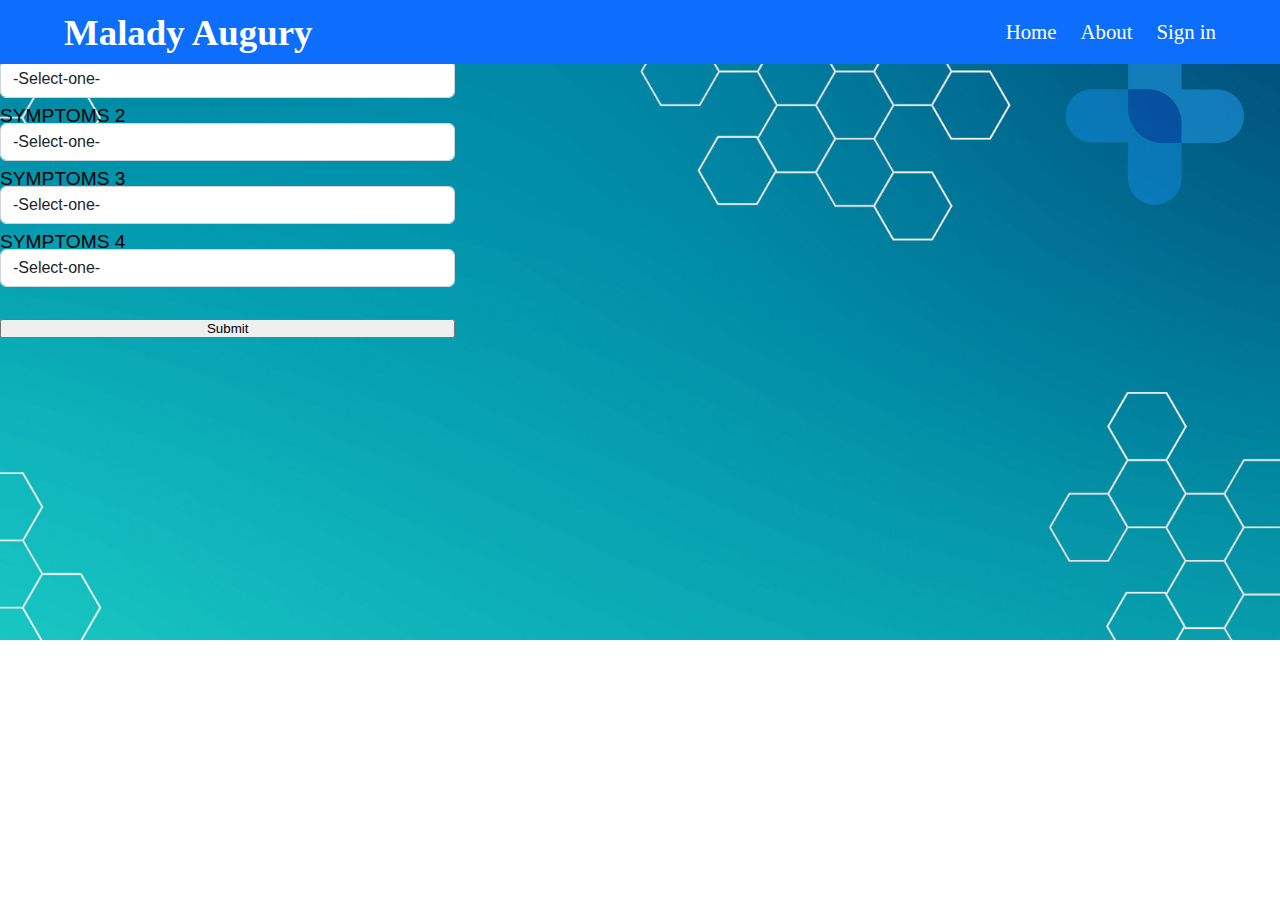
<file: index.html>
<!DOCTYPE html>
<html lang="en">
<head>
    <meta charset="UTF-8">
    <meta http-equiv="X-UA-Compatible" content="IE=edge">
    <meta name="viewport" content="width=device-width, initial-scale=1.0">
    <link rel="stylesheet" href="/CSS/style.css">
    <link href="https://cdn.jsdelivr.net/npm/bootstrap@5.2.0/dist/css/bootstrap.min.css" rel="stylesheet"
    integrity="sha384-gH2yIJqKdNHPEq0n4Mqa/HGKIhSkIHeL5AyhkYV8i59U5AR6csBvApHHNl/vI1Bx" crossorigin="anonymous">
    <title>Malady Augury</title>
</head>
<body>
    <nav class="navbar">
        <div class="navbar-container container">
            <input type="checkbox" name="" id="">
            <div class="hamburger-lines">
                <span class="line line1"></span>
                <span class="line line2"></span>
                <span class="line line3"></span>
            </div>
            <ul class="menu-items">
                <li><a href="./index.html">Home</a></li>
                <li><a href="./about.html">About</a></li>
                <li><a href="./login.html">Sign in</a></li>
            </ul>
            <h1 class="logo">Malady Augury</h1>
        </div>
    </nav>
    <div class="vh-100 d-flex justify-content-center align-items-center ">
        <div class="col-md-5 p-5 shadow-sm border rounded-5 border-primary bg-white">
            <h2 class="text-center mb-4 text-primary">ENTER YOUR SYMPTOMES</h2>
                 <form action="#">
                  <div class=sym-1>
                          <label for="lang">SYMPTOMS 1</label><br>
                           <select name="languages" id="lang" class="form-control border border-primary" >
                            
                             <option value="Select">-Select-one-</option> 
                             <option value="10">Itching</option>
                             <option value="11">Skin Rash</option>
                             <option value="12">Nodal Skin Eruptions </option>
                             <option value="13">Continuous Sneezing</option>
                             <option value="14">Shivering</option>
                             <option value="15">Chills</option>
                             <option value="16">Joint Pain</option>
                             <option value="17">Stomach Pain</option>
                             <option value="18">Acidity</option>
                             <option value="19">Ulcer On Tongue</option>
                             <option value="20">Muscle Wasting</option>
                             <option value="21">Vomiting</option>
                             <option value="22">Burning Micturition</option>
                             <option value="23">Spotting Urination</option>
                             <option value="24">Fatigue</option>
                             <option value="25">Weight Gain</option>
                             <option value="26">Anxiety</option>
                             <option value="27">Cold Hands And Feets</option>
                             <option value="28">Mood Swings</option>
                             <option value="29">Weight loss</option>
                             <option value="30">Reslessness</option>
                             <option value="31">Lethargy</option>
                             <option value="32">Patches In Throat</option>
                             <option value="33">Irregular Sugare Level</option>
                             <option value="34">Cough</option>
                             <option value="35">High fever</option>
                             <option value="36">Sunken Eyes</option>
                             <option value="37">Breathlessness</option>
                             <option value="38">Sweating</option>
                             <option value="39">Dehydration</option>
                             <option value="40">Indigestion</option>
                             <option value="41">Headache</option>
                             <option value="42">yellowish Skin</option>
                             <option value="43">Dark Urine</option>
                             <option value="44">Nausea</option>
                             <option value="45">Loss Of Appetite</option>
                             <option value="46">Pain Behind The Eyes</option>
                             <option value="47">Back Pain</option>
                             <option value="48">Constipation</option>
                             <option value="49">Abdominal Pain</option>
                             <option value="50">Diarrhoea</option>
                             <option value="51">Mild Fever</option>
                             <option value="52">Yellow Urine</option>
                             <option value="53">Yellowing Of Eyes</option>
                             <option value="54">Acute Liver Failure</option>
                             <option value="55">Fluid Overload</option>
                             <option value="56">Swelling Of Stomach</option>
                             <option value="57">Swelled Lymph</option>
                             <option value="58">Malaise</option>
                             <option value="59">Blurred And Distored Vision</option>
                             <option value="60">phlegn</option>
                             <option value="61">Throat Irritation</option>
                             <option value="62">Redness of Eyes</option>
                             <option value="63">Sinus Pressure</option>
                             <option value="64">Runny_Nose</option>
                             <option value="65">Congestion</option>
                             <option value="66">Chest Pain</option>
                             <option value="67">Weakness in limbs</option>
                             <option value="68">Fast Heart Rate</option>
                             <option value="69">Pain During Bowel Movements</option>
                             <option value="70">Pain In Anal Region</option>
                             <option value="71">Bloody Stool</option>
                             <option value="72">Irritation In Anus</option>
                             <option value="73">Neck Pain</option>
                             <option value="74">Dizziness</option>
                              <option value="75">Cramps</option>
                              <option value="76">Bruising</option>
                              <option value="77">Obesity</option>
                              <option value ="78">Swollen Legs</option>
                              <option value="79">Swallow Blood Vessels</option>
                              <option value="80">Puffy Face And Eyes</option>
                              <option value="81">Enlarged Thyroid</option>
                              <option value="82">Brittle Nails</option>
                              <option value="83">Swallow Extremeties</option>
                              <option value="84">Excessive Hunger</option>
                              <option value="85">Extra Marital Contacts </option>
                              <option value="86">Drying Tingling Lips</option>
<option value="87">Slurred Speech</option>
<option value="88">Knee Pain</option>
<option value="89">Hip Joint Pain</option>
<option value="90">Muscle Weakness</option>
<option value="91">Stiff Neck</option>
<option value="92">Swelling Joints</option>
<option value="93">Movement Stiffness</option>
<option value="94">Spinning Movements</option>
<option value="95">Loss Of Balance</option>
<option value="96">Unsteadiness</option>
<option value="97">Weakness Of One Body Side</option>
<option value="98">Loss Of Smell</option>
<option value="99">Bladder Discomfort</option>
<option value="100">Foul Smell Of Urine</option>
<option value="101">Continuous Feel Of Urine</option>
<option value="102">Passage Of Gases</option>
<option value="103">Internal Itching</option>
<option value="104">Toxic Look (Typhos)</option>
<option value="105">Depression</option>
<option value="106">Irritability</option>
<option value="107">Muscle Pain</option>
<option value="108">Altered Sensorium</option>
<option value="109">Red Spots Over Body</option>
<option value="110">Belly Pain</option>
<option value="111">Abnormal Menstruation</option>
<option value="112">Dischromic Patches</option>
<option value="113">Watering From Eyes</option>
<option value="114">Increased Appetite</option>
<option value="115">Polyuria</option>
<option value="116">Family History</option>
<option value="117">Mucoid Sputum</option>
<option value="118">Rusty Sputum</option>
<option value="119">Lack Of Concentration</option>
<option value="120">Visual Disturbances</option>
<option value="121">Receiving Blood Transfusion</option>
<option value="122">Receiving Unsterile Injections</option>
<option value="123">Coma</option>
<option value="124">Stomach Bleeding</option>
<option value="125">Distention Of Abdomen</option>
<option value="126">History Of Alcohol Consumption</option>
<option value="127">Fluid Overload</option>
<option value="128">Blood In Sputum</option>
<option value="129">Prominent Veins On Calf</option>
<option value="130">Palpitations</option>
<option value="131">Painful Walking</option>
<option value="132">Pus Filled Pimples</option>
<option value="133">Blackheads</option>
<option value="134">Scurring</option>
<option value="135">Skin Peeling</option>
<option value="136">Silver Like Dusting</option>
<option value="137">Small Dents In Nails</option>
<option value="138">Inflammatory Nails</option>
<option value="139">Blister</option>
<option value="140">Red Sore Around Nose</option>
<option value="141">Yellow Crust Ooze</option>

  </select><br>
  </div>
  <div class=sym-1>
    <label for="lang">SYMPTOMS 2</label><br>
     <select name="languages" id="lang" class="form-control border border-primary" ">
       <option value="Select">-Select-one-</option> 
       <option value="10">Itching</option>
       <option value="11">Skin Rash</option>
       <option value="12">Nodal Skin Eruptions </option>
       <option value="13">Continuous Sneezing</option>
       <option value="14">Shivering</option>
       <option value="15">Chills</option>
       <option value="16">Joint Pain</option>
       <option value="17">Stomach Pain</option>
       <option value="18">Acidity</option>
       <option value="19">Ulcer On Tongue</option>
       <option value="20">Muscle Wasting</option>
       <option value="21">Vomiting</option>
       <option value="22">Burning Micturition</option>
       <option value="23">Spotting Urination</option>
       <option value="24">Fatigue</option>
       <option value="25">Weight Gain</option>
       <option value="26">Anxiety</option>
       <option value="27">Cold Hands And Feets</option>
       <option value="28">Mood Swings</option>
       <option value="29">Weight loss</option>
       <option value="30">Reslessness</option>
       <option value="31">Lethargy</option>
       <option value="32">Patches In Throat</option>
       <option value="33">Irregular Sugare Level</option>
       <option value="34">Cough</option>
       <option value="35">High fever</option>
       <option value="36">Sunken Eyes</option>
       <option value="37">Breathlessness</option>
       <option value="38">Sweating</option>
       <option value="39">Dehydration</option>
       <option value="40">Indigestion</option>
       <option value="41">Headache</option>
       <option value="42">yellowish Skin</option>
       <option value="43">Dark Urine</option>
       <option value="44">Nausea</option>
       <option value="45">Loss Of Appetite</option>
       <option value="46">Pain Behind The Eyes</option>
       <option value="47">Back Pain</option>
       <option value="48">Constipation</option>
       <option value="49">Abdominal Pain</option>
       <option value="50">Diarrhoea</option>
       <option value="51">Mild Fever</option>
       <option value="52">Yellow Urine</option>
       <option value="53">Yellowing Of Eyes</option>
       <option value="54">Acute Liver Failure</option>
       <option value="55">Fluid Overload</option>
       <option value="56">Swelling Of Stomach</option>
       <option value="57">Swelled Lymph</option>
       <option value="58">Malaise</option>
       <option value="59">Blurred And Distored Vision</option>
       <option value="60">phlegn</option>
       <option value="61">Throat Irritation</option>
       <option value="62">Redness of Eyes</option>
       <option value="63">Sinus Pressure</option>
       <option value="64">Runny_Nose</option>
       <option value="65">Congestion</option>
       <option value="66">Chest Pain</option>
       <option value="67">Weakness in limbs</option>
       <option value="68">Fast Heart Rate</option>
       <option value="69">Pain During Bowel Movements</option>
       <option value="70">Pain In Anal Region</option>
       <option value="71">Bloody Stool</option>
       <option value="72">Irritation In Anus</option>
       <option value="73">Neck Pain</option>
       <option value="74">Dizziness</option>
        <option value="75">Cramps</option>
        <option value="76">Bruising</option>
        <option value="77">Obesity</option>
        <option value ="78">Swollen Legs</option>
        <option value="79">Swallow Blood Vessels</option>
        <option value="80">Puffy Face And Eyes</option>
        <option value="81">Enlarged Thyroid</option>
        <option value="82">Brittle Nails</option>
        <option value="83">Swallow Extremeties</option>
        <option value="84">Excessive Hunger</option>
        <option value="85">Extra Marital Contacts </option>
        <option value="86">Drying Tingling Lips</option>
<option value="87">Slurred Speech</option>
<option value="88">Knee Pain</option>
<option value="89">Hip Joint Pain</option>
<option value="90">Muscle Weakness</option>
<option value="91">Stiff Neck</option>
<option value="92">Swelling Joints</option>
<option value="93">Movement Stiffness</option>
<option value="94">Spinning Movements</option>
<option value="95">Loss Of Balance</option>
<option value="96">Unsteadiness</option>
<option value="97">Weakness Of One Body Side</option>
<option value="98">Loss Of Smell</option>
<option value="99">Bladder Discomfort</option>
<option value="100">Foul Smell Of Urine</option>
<option value="101">Continuous Feel Of Urine</option>
<option value="102">Passage Of Gases</option>
<option value="103">Internal Itching</option>
<option value="104">Toxic Look (Typhos)</option>
<option value="105">Depression</option>
<option value="106">Irritability</option>
<option value="107">Muscle Pain</option>
<option value="108">Altered Sensorium</option>
<option value="109">Red Spots Over Body</option>
<option value="110">Belly Pain</option>
<option value="111">Abnormal Menstruation</option>
<option value="112">Dischromic Patches</option>
<option value="113">Watering From Eyes</option>
<option value="114">Increased Appetite</option>
<option value="115">Polyuria</option>
<option value="116">Family History</option>
<option value="117">Mucoid Sputum</option>
<option value="118">Rusty Sputum</option>
<option value="119">Lack Of Concentration</option>
<option value="120">Visual Disturbances</option>
<option value="121">Receiving Blood Transfusion</option>
<option value="122">Receiving Unsterile Injections</option>
<option value="123">Coma</option>
<option value="124">Stomach Bleeding</option>
<option value="125">Distention Of Abdomen</option>
<option value="126">History Of Alcohol Consumption</option>
<option value="127">Fluid Overload</option>
<option value="128">Blood In Sputum</option>
<option value="129">Prominent Veins On Calf</option>
<option value="130">Palpitations</option>
<option value="131">Painful Walking</option>
<option value="132">Pus Filled Pimples</option>
<option value="133">Blackheads</option>
<option value="134">Scurring</option>
<option value="135">Skin Peeling</option>
<option value="136">Silver Like Dusting</option>
<option value="137">Small Dents In Nails</option>
<option value="138">Inflammatory Nails</option>
<option value="139">Blister</option>
<option value="140">Red Sore Around Nose</option>
<option value="141">Yellow Crust Ooze</option>
</select><br>
</div>
<div class=sym-1>
    <label for="lang">SYMPTOMS 3</label><br>
     <select name="languages" id="lang" class="form-control border border-primary" ">
       <option value="Select">-Select-one-</option> 
       <option value="10">Itching</option>
       <option value="11">Skin Rash</option>
       <option value="12">Nodal Skin Eruptions </option>
       <option value="13">Continuous Sneezing</option>
       <option value="14">Shivering</option>
       <option value="15">Chills</option>
       <option value="16">Joint Pain</option>
       <option value="17">Stomach Pain</option>
       <option value="18">Acidity</option>
       <option value="19">Ulcer On Tongue</option>
       <option value="20">Muscle Wasting</option>
       <option value="21">Vomiting</option>
       <option value="22">Burning Micturition</option>
       <option value="23">Spotting Urination</option>
       <option value="24">Fatigue</option>
       <option value="25">Weight Gain</option>
       <option value="26">Anxiety</option>
       <option value="27">Cold Hands And Feets</option>
       <option value="28">Mood Swings</option>
       <option value="29">Weight loss</option>
       <option value="30">Reslessness</option>
       <option value="31">Lethargy</option>
       <option value="32">Patches In Throat</option>
       <option value="33">Irregular Sugare Level</option>
       <option value="34">Cough</option>
       <option value="35">High fever</option>
       <option value="36">Sunken Eyes</option>
       <option value="37">Breathlessness</option>
       <option value="38">Sweating</option>
       <option value="39">Dehydration</option>
       <option value="40">Indigestion</option>
       <option value="41">Headache</option>
       <option value="42">yellowish Skin</option>
       <option value="43">Dark Urine</option>
       <option value="44">Nausea</option>
       <option value="45">Loss Of Appetite</option>
       <option value="46">Pain Behind The Eyes</option>
       <option value="47">Back Pain</option>
       <option value="48">Constipation</option>
       <option value="49">Abdominal Pain</option>
       <option value="50">Diarrhoea</option>
       <option value="51">Mild Fever</option>
       <option value="52">Yellow Urine</option>
       <option value="53">Yellowing Of Eyes</option>
       <option value="54">Acute Liver Failure</option>
       <option value="55">Fluid Overload</option>
       <option value="56">Swelling Of Stomach</option>
       <option value="57">Swelled Lymph</option>
       <option value="58">Malaise</option>
       <option value="59">Blurred And Distored Vision</option>
       <option value="60">phlegn</option>
       <option value="61">Throat Irritation</option>
       <option value="62">Redness of Eyes</option>
       <option value="63">Sinus Pressure</option>
       <option value="64">Runny_Nose</option>
       <option value="65">Congestion</option>
       <option value="66">Chest Pain</option>
       <option value="67">Weakness in limbs</option>
       <option value="68">Fast Heart Rate</option>
       <option value="69">Pain During Bowel Movements</option>
       <option value="70">Pain In Anal Region</option>
       <option value="71">Bloody Stool</option>
       <option value="72">Irritation In Anus</option>
       <option value="73">Neck Pain</option>
       <option value="74">Dizziness</option>
        <option value="75">Cramps</option>
        <option value="76">Bruising</option>
        <option value="77">Obesity</option>
        <option value ="78">Swollen Legs</option>
        <option value="79">Swallow Blood Vessels</option>
        <option value="80">Puffy Face And Eyes</option>
        <option value="81">Enlarged Thyroid</option>
        <option value="82">Brittle Nails</option>
        <option value="83">Swallow Extremeties</option>
        <option value="84">Excessive Hunger</option>
        <option value="85">Extra Marital Contacts </option>
        <option value="86">Drying Tingling Lips</option>
<option value="87">Slurred Speech</option>
<option value="88">Knee Pain</option>
<option value="89">Hip Joint Pain</option>
<option value="90">Muscle Weakness</option>
<option value="91">Stiff Neck</option>
<option value="92">Swelling Joints</option>
<option value="93">Movement Stiffness</option>
<option value="94">Spinning Movements</option>
<option value="95">Loss Of Balance</option>
<option value="96">Unsteadiness</option>
<option value="97">Weakness Of One Body Side</option>
<option value="98">Loss Of Smell</option>
<option value="99">Bladder Discomfort</option>
<option value="100">Foul Smell Of Urine</option>
<option value="101">Continuous Feel Of Urine</option>
<option value="102">Passage Of Gases</option>
<option value="103">Internal Itching</option>
<option value="104">Toxic Look (Typhos)</option>
<option value="105">Depression</option>
<option value="106">Irritability</option>
<option value="107">Muscle Pain</option>
<option value="108">Altered Sensorium</option>
<option value="109">Red Spots Over Body</option>
<option value="110">Belly Pain</option>
<option value="111">Abnormal Menstruation</option>
<option value="112">Dischromic Patches</option>
<option value="113">Watering From Eyes</option>
<option value="114">Increased Appetite</option>
<option value="115">Polyuria</option>
<option value="116">Family History</option>
<option value="117">Mucoid Sputum</option>
<option value="118">Rusty Sputum</option>
<option value="119">Lack Of Concentration</option>
<option value="120">Visual Disturbances</option>
<option value="121">Receiving Blood Transfusion</option>
<option value="122">Receiving Unsterile Injections</option>
<option value="123">Coma</option>
<option value="124">Stomach Bleeding</option>
<option value="125">Distention Of Abdomen</option>
<option value="126">History Of Alcohol Consumption</option>
<option value="127">Fluid Overload</option>
<option value="128">Blood In Sputum</option>
<option value="129">Prominent Veins On Calf</option>
<option value="130">Palpitations</option>
<option value="131">Painful Walking</option>
<option value="132">Pus Filled Pimples</option>
<option value="133">Blackheads</option>
<option value="134">Scurring</option>
<option value="135">Skin Peeling</option>
<option value="136">Silver Like Dusting</option>
<option value="137">Small Dents In Nails</option>
<option value="138">Inflammatory Nails</option>
<option value="139">Blister</option>
<option value="140">Red Sore Around Nose</option>
<option value="141">Yellow Crust Ooze</option>
</select><br>
</div>
<div class=sym-1>
    <label for="lang">SYMPTOMS 4</label><br>
     <select name="languages" id="lang" class="form-control border border-primary" ">
       <option value="Select">-Select-one-</option> 
       <option value="10">Itching</option>
       <option value="11">Skin Rash</option>
       <option value="12">Nodal Skin Eruptions </option>
       <option value="13">Continuous Sneezing</option>
       <option value="14">Shivering</option>
       <option value="15">Chills</option>
       <option value="16">Joint Pain</option>
       <option value="17">Stomach Pain</option>
       <option value="18">Acidity</option>
       <option value="19">Ulcer On Tongue</option>
       <option value="20">Muscle Wasting</option>
       <option value="21">Vomiting</option>
       <option value="22">Burning Micturition</option>
       <option value="23">Spotting Urination</option>
       <option value="24">Fatigue</option>
       <option value="25">Weight Gain</option>
       <option value="26">Anxiety</option>
       <option value="27">Cold Hands And Feets</option>
       <option value="28">Mood Swings</option>
       <option value="29">Weight loss</option>
       <option value="30">Reslessness</option>
       <option value="31">Lethargy</option>
       <option value="32">Patches In Throat</option>
       <option value="33">Irregular Sugare Level</option>
       <option value="34">Cough</option>
       <option value="35">High fever</option>
       <option value="36">Sunken Eyes</option>
       <option value="37">Breathlessness</option>
       <option value="38">Sweating</option>
       <option value="39">Dehydration</option>
       <option value="40">Indigestion</option>
       <option value="41">Headache</option>
       <option value="42">yellowish Skin</option>
       <option value="43">Dark Urine</option>
       <option value="44">Nausea</option>
       <option value="45">Loss Of Appetite</option>
       <option value="46">Pain Behind The Eyes</option>
       <option value="47">Back Pain</option>
       <option value="48">Constipation</option>
       <option value="49">Abdominal Pain</option>
       <option value="50">Diarrhoea</option>
       <option value="51">Mild Fever</option>
       <option value="52">Yellow Urine</option>
       <option value="53">Yellowing Of Eyes</option>
       <option value="54">Acute Liver Failure</option>
       <option value="55">Fluid Overload</option>
       <option value="56">Swelling Of Stomach</option>
       <option value="57">Swelled Lymph</option>
       <option value="58">Malaise</option>
       <option value="59">Blurred And Distored Vision</option>
       <option value="60">phlegn</option>
       <option value="61">Throat Irritation</option>
       <option value="62">Redness of Eyes</option>
       <option value="63">Sinus Pressure</option>
       <option value="64">Runny_Nose</option>
       <option value="65">Congestion</option>
       <option value="66">Chest Pain</option>
       <option value="67">Weakness in limbs</option>
       <option value="68">Fast Heart Rate</option>
       <option value="69">Pain During Bowel Movements</option>
       <option value="70">Pain In Anal Region</option>
       <option value="71">Bloody Stool</option>
       <option value="72">Irritation In Anus</option>
       <option value="73">Neck Pain</option>
       <option value="74">Dizziness</option>
        <option value="75">Cramps</option>
        <option value="76">Bruising</option>
        <option value="77">Obesity</option>
        <option value ="78">Swollen Legs</option>
        <option value="79">Swallow Blood Vessels</option>
        <option value="80">Puffy Face And Eyes</option>
        <option value="81">Enlarged Thyroid</option>
        <option value="82">Brittle Nails</option>
        <option value="83">Swallow Extremeties</option>
        <option value="84">Excessive Hunger</option>
        <option value="85">Extra Marital Contacts </option>
        <option value="86">Drying Tingling Lips</option>
<option value="87">Slurred Speech</option>
<option value="88">Knee Pain</option>
<option value="89">Hip Joint Pain</option>
<option value="90">Muscle Weakness</option>
<option value="91">Stiff Neck</option>
<option value="92">Swelling Joints</option>
<option value="93">Movement Stiffness</option>
<option value="94">Spinning Movements</option>
<option value="95">Loss Of Balance</option>
<option value="96">Unsteadiness</option>
<option value="97">Weakness Of One Body Side</option>
<option value="98">Loss Of Smell</option>
<option value="99">Bladder Discomfort</option>
<option value="100">Foul Smell Of Urine</option>
<option value="101">Continuous Feel Of Urine</option>
<option value="102">Passage Of Gases</option>
<option value="103">Internal Itching</option>
<option value="104">Toxic Look (Typhos)</option>
<option value="105">Depression</option>
<option value="106">Irritability</option>
<option value="107">Muscle Pain</option>
<option value="108">Altered Sensorium</option>
<option value="109">Red Spots Over Body</option>
<option value="110">Belly Pain</option>
<option value="111">Abnormal Menstruation</option>
<option value="112">Dischromic Patches</option>
<option value="113">Watering From Eyes</option>
<option value="114">Increased Appetite</option>
<option value="115">Polyuria</option>
<option value="116">Family History</option>
<option value="117">Mucoid Sputum</option>
<option value="118">Rusty Sputum</option>
<option value="119">Lack Of Concentration</option>
<option value="120">Visual Disturbances</option>
<option value="121">Receiving Blood Transfusion</option>
<option value="122">Receiving Unsterile Injections</option>
<option value="123">Coma</option>
<option value="124">Stomach Bleeding</option>
<option value="125">Distention Of Abdomen</option>
<option value="126">History Of Alcohol Consumption</option>
<option value="127">Fluid Overload</option>
<option value="128">Blood In Sputum</option>
<option value="129">Prominent Veins On Calf</option>
<option value="130">Palpitations</option>
<option value="131">Painful Walking</option>
<option value="132">Pus Filled Pimples</option>
<option value="133">Blackheads</option>
<option value="134">Scurring</option>
<option value="135">Skin Peeling</option>
<option value="136">Silver Like Dusting</option>
<option value="137">Small Dents In Nails</option>
<option value="138">Inflammatory Nails</option>
<option value="139">Blister</option>
<option value="140">Red Sore Around Nose</option>
<option value="141">Yellow Crust Ooze</option>
</select><br>
<div class="d-grid-1">         
        <button class="btn btn-primary" type="submit"ult>Submit</button>
</div>    
</div>
  </form>
</body>
<script src="https://cdn.jsdelivr.net/npm/bootstrap@5.2.0/dist/js/bootstrap.bundle.min.js"
integrity="sha384-A3rJD856KowSb7dwlZdYEkO39Gagi7vIsF0jrRAoQmDKKtQBHUuLZ9AsSv4jD4Xa"></script>
</html>
</file>
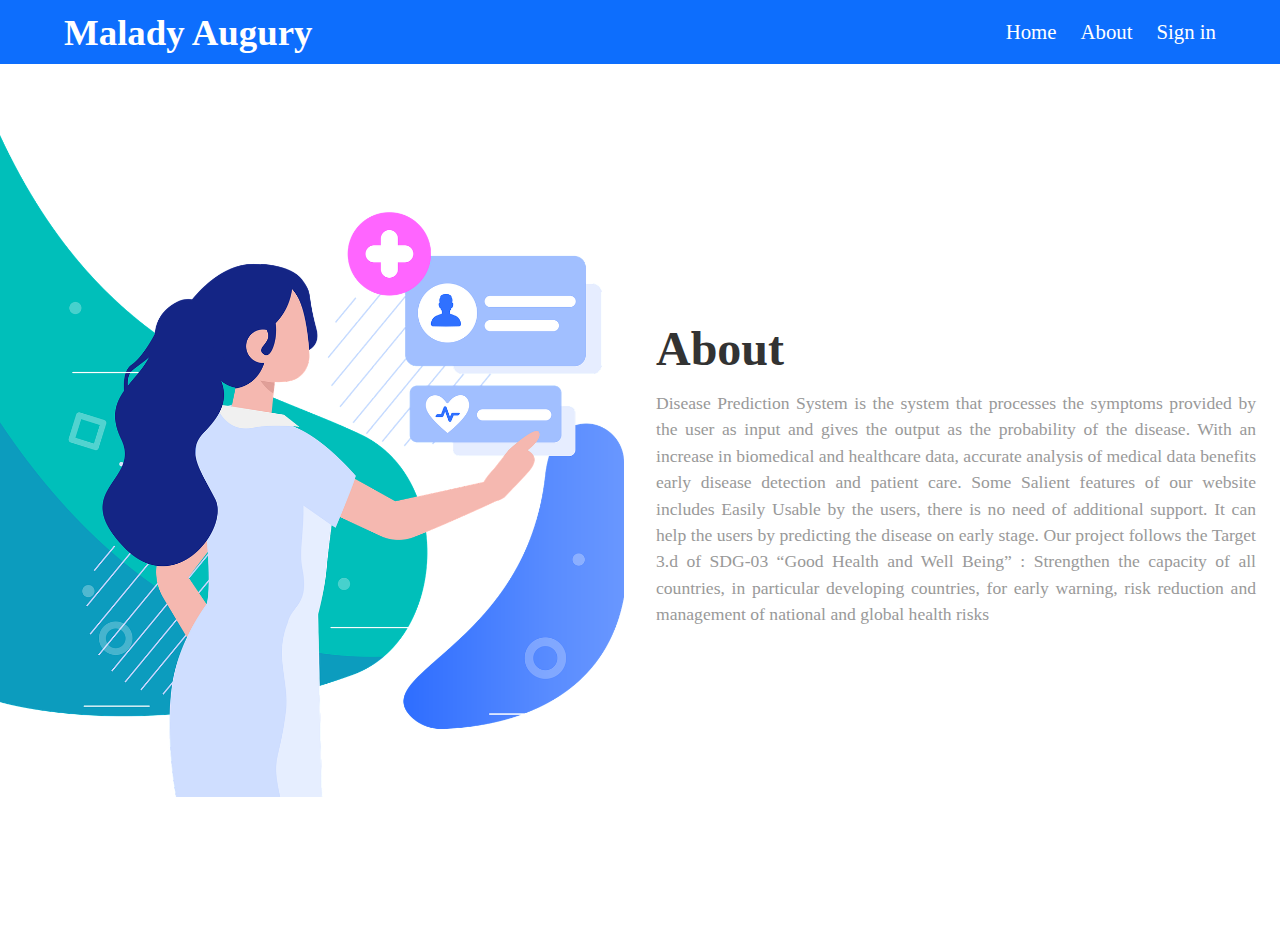
<file: about.html>
<!DOCTYPE html>
<html lang="en">
<head>
    <meta charset="UTF-8">
    <meta http-equiv="X-UA-Compatible" content="IE=edge">
    <meta name="viewport" content="width=device-width, initial-scale=1.0">
    <link rel="stylesheet" href="/CSS/style.css">
    <link href="https://cdn.jsdelivr.net/npm/bootstrap@5.2.0/dist/css/bootstrap.min.css" rel="stylesheet"
    integrity="sha384-gH2yIJqKdNHPEq0n4Mqa/HGKIhSkIHeL5AyhkYV8i59U5AR6csBvApHHNl/vI1Bx" crossorigin="anonymous">
    <script src="https://cdn.jsdelivr.net/npm/bootstrap@5.2.0/dist/js/bootstrap.bundle.min.js"
    integrity="sha384-A3rJD856KowSb7dwlZdYEkO39Gagi7vIsF0jrRAoQmDKKtQBHUuLZ9AsSv4jD4Xa"></script>
    <title>Malady Augury</title>
</head>
<body>
    <nav class="navbar">
        <div class="navbar-container container">
            <input type="checkbox" name="" id="">
            <div class="hamburger-lines">
                <span class="line line1"></span>
                <span class="line line2"></span>
                <span class="line line3"></span>
            </div>
            <ul class="menu-items">
                <li><a href="./index.html">Home</a></li>
                <li><a href="./about.html">About</a></li>
                <li><a href="./login.html">Sign in</a></li>
            </ul>
            <h1 class="logo">Malady Augury</h1>
        </div>
    </nav>
    <section class="about" id="about">
        <div class="row">
            <div class="image-container">
                <img src="/CSS/Malady Augury.png" class="image" alt="">
            </div>
            <div class="content">
                <h3>About </h3>
                <p>Disease Prediction System is the system that  processes the symptoms provided by the user as input and gives the output as the probability of the disease. With an increase in biomedical and healthcare data, accurate analysis of medical data benefits early disease detection and patient care. Some Salient features of our website includes
                    Easily Usable by the users, there is no need of additional support.
                    It can help the users by predicting the disease on early stage.
                    Our project follows the Target 3.d of SDG-03 “Good Health and Well Being” :
                    Strengthen the capacity of all countries, in particular developing countries, for early warning, risk reduction and management of national and global health risks
               </p>
            </div>
        </div>
    </section>  

</body>
</html>
</file>
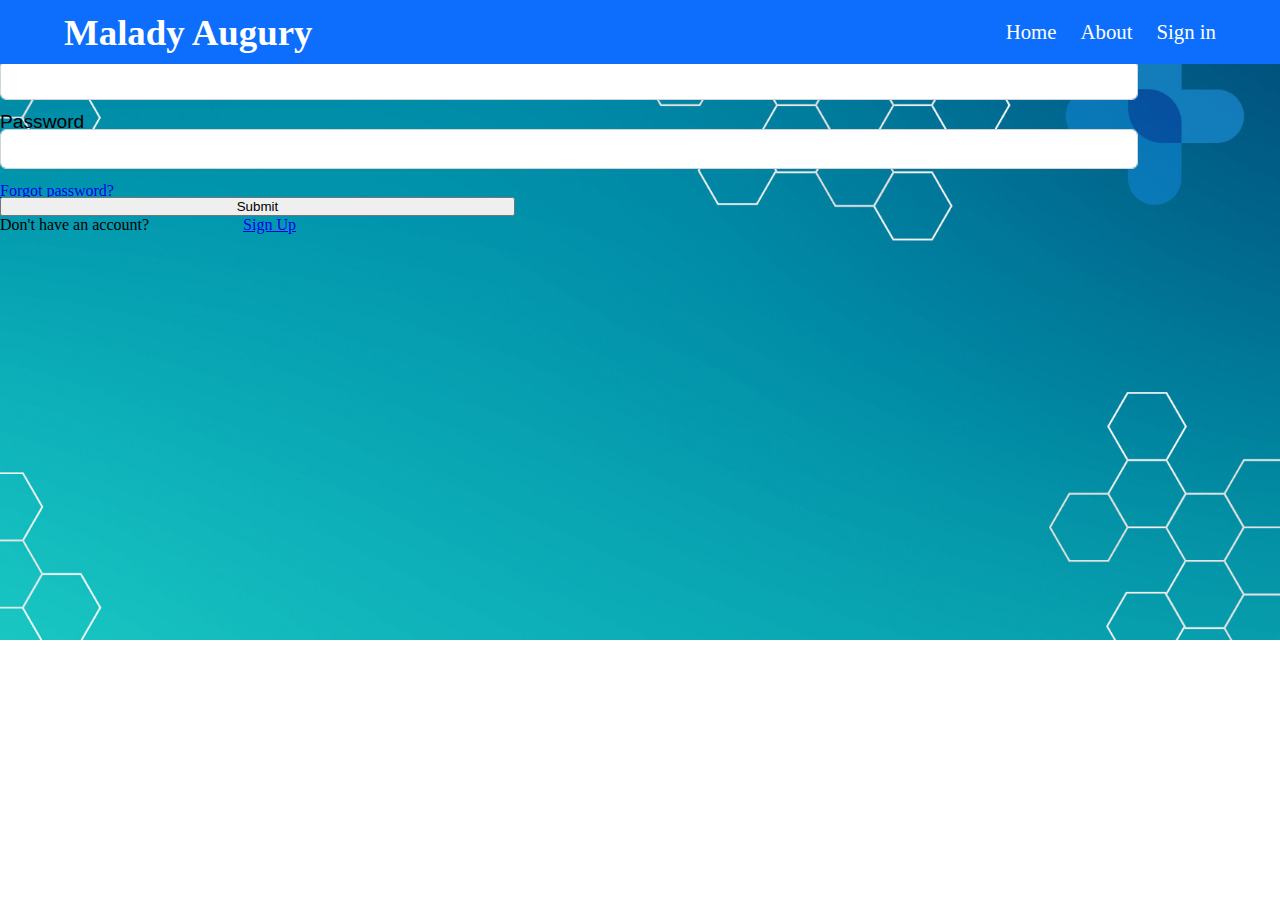
<file: login.html>
<!DOCTYPE html>
<html lang="en">
<head>
    <meta charset="UTF-8">
    <meta http-equiv="X-UA-Compatible" content="IE=edge">
    <meta name="viewport" content="width=device-width, initial-scale=1.0">
    <link rel="stylesheet" href="/CSS/style.css">
    <link href="https://cdn.jsdelivr.net/npm/bootstrap@5.2.0/dist/css/bootstrap.min.css" rel="stylesheet"
    integrity="sha384-gH2yIJqKdNHPEq0n4Mqa/HGKIhSkIHeL5AyhkYV8i59U5AR6csBvApHHNl/vI1Bx" crossorigin="anonymous">
    <script src="https://cdn.jsdelivr.net/npm/bootstrap@5.2.0/dist/js/bootstrap.bundle.min.js"
    integrity="sha384-A3rJD856KowSb7dwlZdYEkO39Gagi7vIsF0jrRAoQmDKKtQBHUuLZ9AsSv4jD4Xa"></script>
    <title>Malady Augury</title>
</head>
<body>
    <nav class="navbar">
        <div class="navbar-container container">
            <input type="checkbox" name="" id="">
            <div class="hamburger-lines">
                <span class="line line1"></span>
                <span class="line line2"></span>
                <span class="line line3"></span>
            </div>
            <ul class="menu-items">
                <li><a href="./index.html">Home</a></li>
                <li><a href="/about.html">About</a></li>
                <li><a href="/login.html">Sign in</a></li>
            </ul>
            <h1 class="logo">Malady Augury</h1>
        </div>
    </nav>
    <div class="vh-100 d-flex justify-content-center align-items-center ">
        <div class="col-md-5 p-5 shadow-sm border rounded-5 border-primary bg-white">
            <h2 class="text-center mb-4 text-primary">Login</h2>
            <form>
                <div class="mb-3">
                    <label class="form-label">Email address</label>
                    <input type="email" class="form-control border border-primary"  aria-describedby="emailHelp">
                </div>
                <div class="mb-3">
                    <label for="exampleInputPassword1" class="form-label">Password</label>
                    <input type="password" class="form-control border border-primary" id="exampleInputPassword1">
                </div>
                <p class="small"><a class="text-primary" href="forget-password.html">Forgot password?</a></p>
                <div class="d-grid">
                    <button class="btn btn-primary" type="submit">Submit</button>
                </div>
            </form>
            <div class="mt-3">
                <p class="mb-0  text-center">Don't have an account? <a href="/Registration.html"
                        class="text-primary fw-bold">Sign Up</a></p>
            </div>
        </div>
    </div>
</body>
</html>
</file>
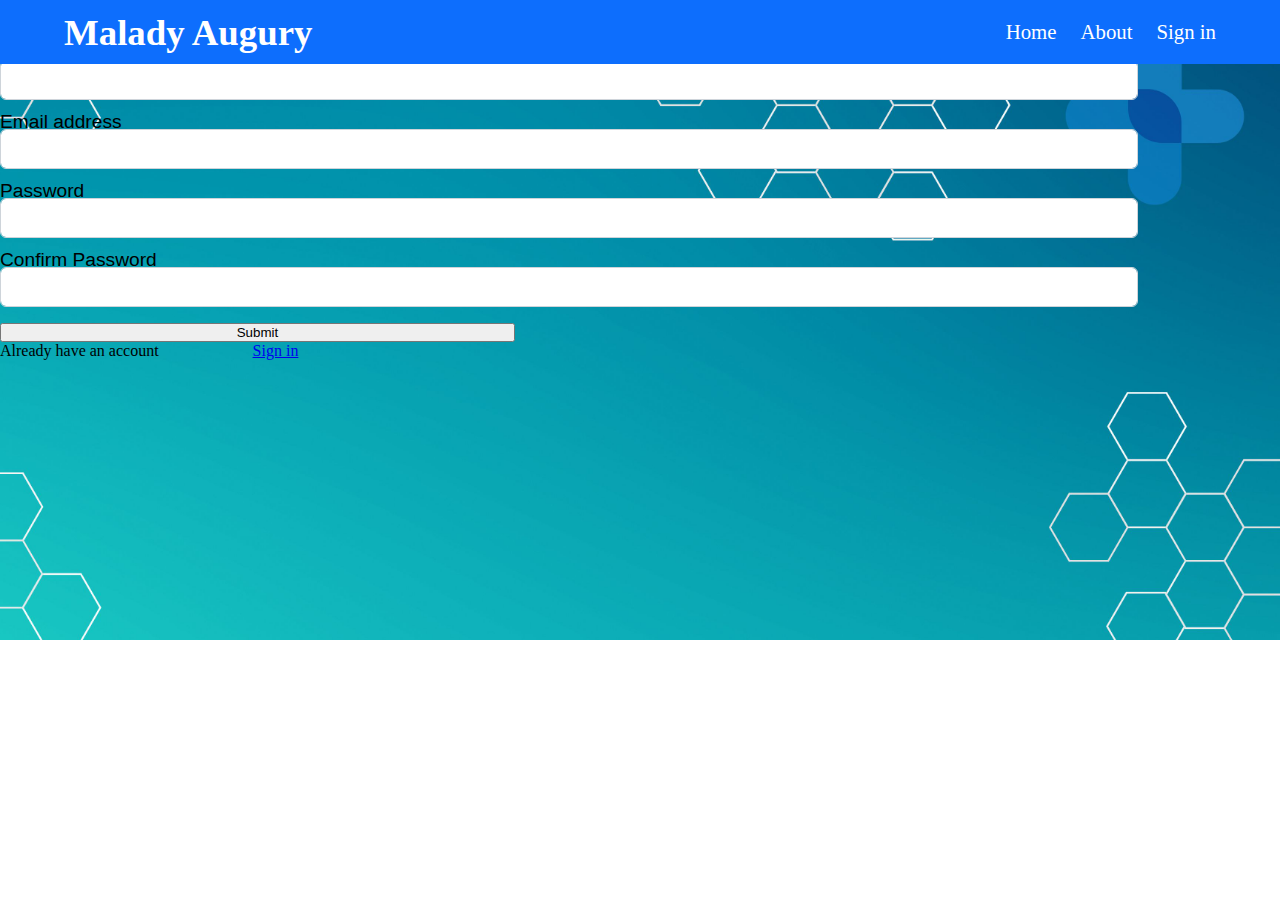
<file: Registration.html>
<!DOCTYPE html>
<html lang="en">
<head>
    <meta charset="UTF-8">
    <meta http-equiv="X-UA-Compatible" content="IE=edge">
    <meta name="viewport" content="width=device-width, initial-scale=1.0">
    <link rel="stylesheet" href="/CSS/style.css">
    <link href="https://cdn.jsdelivr.net/npm/bootstrap@5.2.0/dist/css/bootstrap.min.css" rel="stylesheet"
    integrity="sha384-gH2yIJqKdNHPEq0n4Mqa/HGKIhSkIHeL5AyhkYV8i59U5AR6csBvApHHNl/vI1Bx" crossorigin="anonymous">
    <script src="https://cdn.jsdelivr.net/npm/bootstrap@5.2.0/dist/js/bootstrap.bundle.min.js"
    integrity="sha384-A3rJD856KowSb7dwlZdYEkO39Gagi7vIsF0jrRAoQmDKKtQBHUuLZ9AsSv4jD4Xa"></script>
    <title>Malady Augury</title>
</head>
<body>
    <nav class="navbar">
        <div class="navbar-container container">
            <input type="checkbox" name="" id="">
            <div class="hamburger-lines">
                <span class="line line1"></span>
                <span class="line line2"></span>
                <span class="line line3"></span>
            </div>
            <ul class="menu-items">
                <li><a href="./index.html">Home</a></li>
                <li><a href="/about.html">About</a></li>
                <li><a href="/login.html">Sign in</a></li>
            </ul>
            <h1 class="logo">Malady Augury</h1>
        </div>
    </nav>
    <div class="vh-100 d-flex justify-content-center align-items-center ">
        <div class="col-md-5 p-5 shadow-sm border rounded-5 border-primary bg-white">
            <h2 class="text-center mb-4 text-primary">Registration</h2>
            <form>
                <div class="mb-3">
                    <label class="form-label">Username</label>
                    <input type="name" class="form-control border border-primary">
                </div>
                <div class="mb-3">
                    <label class="form-label">Email address</label>
                    <input type="email" class="form-control border border-primary"  aria-describedby="emailHelp">
                </div>
                <div class="mb-3">
                    <label for="exampleInputPassword1" class="form-label">Password</label>
                    <input type="password" class="form-control border border-primary" id="exampleInputPassword1">
                </div>
                <div class="mb-3">
                    <label for="exampleInputPassword1" class="form-label">Confirm Password</label>
                    <input type="password" class="form-control border border-primary" id="exampleInputPassword1">
                </div>
                <div class="d-grid">
                    <button class="btn btn-primary" type="submit">Submit</button>
                </div>
            </form>
            <div class="mt-3">
                <p class="mb-0  text-center">Already have an account <a href="/login.html"
                        class="text-primary fw-bold">Sign in</a></p>
            </div>
        </div>
    </div>
</body>
</html>
</file>
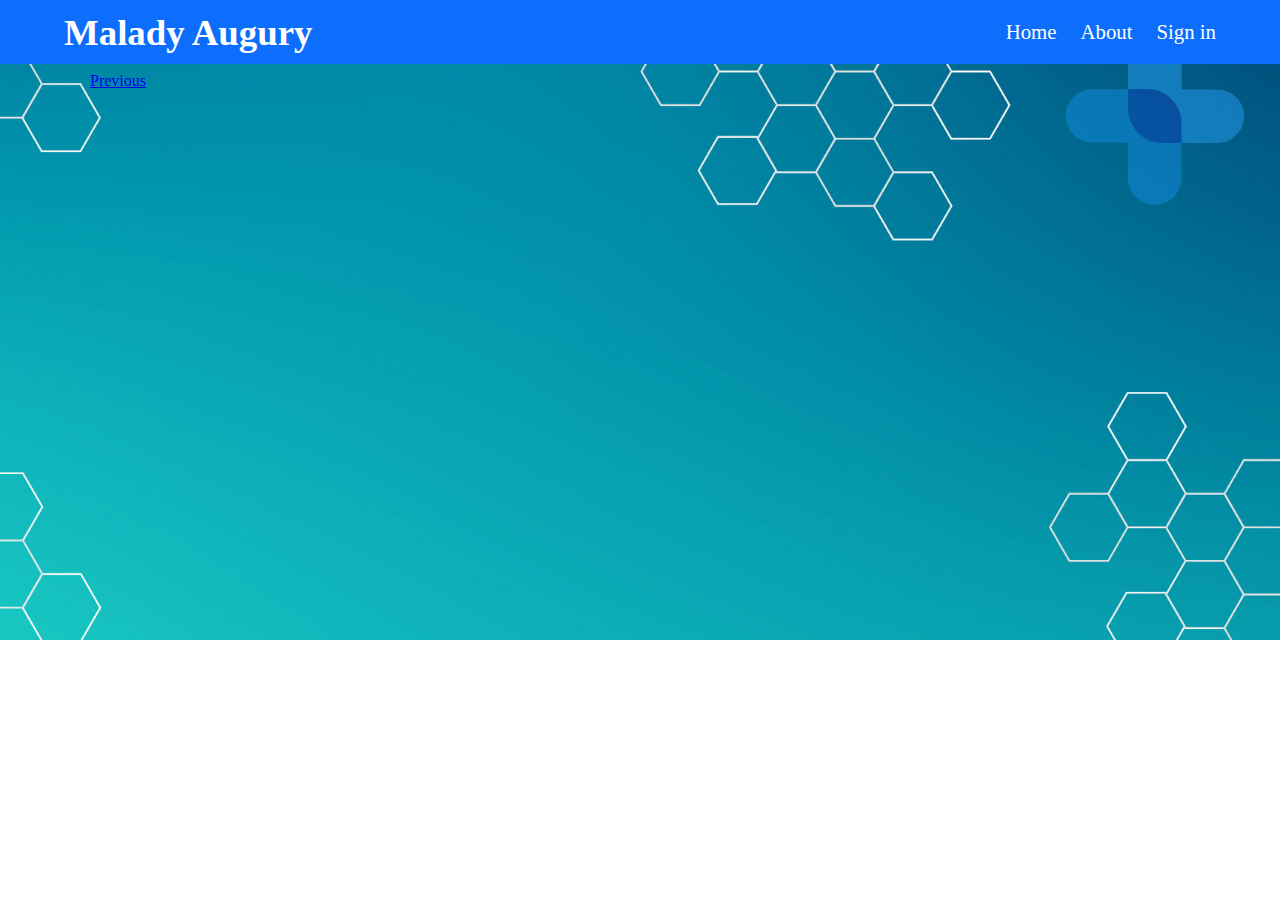
<file: result.html>
<!DOCTYPE html>
<html lang="en">
<head>
    <meta charset="UTF-8">
    <meta http-equiv="X-UA-Compatible" content="IE=edge">
    <meta name="viewport" content="width=device-width, initial-scale=1.0">
    <link rel="stylesheet" href="/CSS/style.css">
    <link href="https://cdn.jsdelivr.net/npm/bootstrap@5.2.0/dist/css/bootstrap.min.css" rel="stylesheet"
    integrity="sha384-gH2yIJqKdNHPEq0n4Mqa/HGKIhSkIHeL5AyhkYV8i59U5AR6csBvApHHNl/vI1Bx" crossorigin="anonymous">
   
    <title>Malady Augury</title>
</head>
<body>
    <nav class="navbar">
        <div class="navbar-container container">
            <input type="checkbox" name="" id="">
            <div class="hamburger-lines">
                <span class="line line1"></span>
                <span class="line line2"></span>
                <span class="line line3"></span>
            </div>
            <ul class="menu-items">
                <li><a href="./index.html">Home</a></li>
                <li><a href="/about.html">About</a></li>
                <li><a href="/login.html">Sign in</a></li>
            </ul>
            <h1 class="logo">Malady Augury</h1>
        </div>
    </nav>
    <div class="vh-100 d-flex justify-content-center align-items-center ">
        <div class="col-md-5 p-5 shadow-sm border rounded-5 border-primary bg-white">
            <h2 class="text-center mb-4 text-primary">Result</h2>
            <form>

                <div class="mb-3">
                    <label class="form-label">
                    
                       <p class="para" >You are Diagnose with fungal infection</p>
                    </label>
                </div>
                <div class="mt-3">
                    <p class="mb-0  text-center"><a href="/index.html"
                       class="text-primary fw-bold">Previous</a></p>
                </div>    
            </form>
       </div>
    </div>   
</body>
<script src="https://cdn.jsdelivr.net/npm/bootstrap@5.2.0/dist/js/bootstrap.bundle.min.js"
integrity="sha384-A3rJD856KowSb7dwlZdYEkO39Gagi7vIsF0jrRAoQmDKKtQBHUuLZ9AsSv4jD4Xa"></script>
</html>
</file>
<file: CSS/style.css>
*,
*::after,
*::before{
    box-sizing: border-box;
    padding: 0;
    margin: 0;
}
body{
    background-image: url(/CSS/BG.jpg);
    background-size: cover;
    background-repeat: no-repeat;
}
.html{
    font-size: 62.5%;
}
.navbar input[type="checkbox"],
.navbar .hamburger-lines{
    display: none;
}
.container{
    max-width: 1200px;
    width: 90%;
    margin: auto;
}
.navbar {
    position: fixed;
    width: 100%;
    background: #0d6efd;
    color: #fff;
    z-index: 100;
}
.navbar-container{
    display: flex;
    justify-content: space-between;
    height: 64px;
    align-items: center;
}
.menu-items{
    order: 2;
    display: flex;
}
.logo{
    order: 1;
    font-size: 2.3rem;
}
.menu-items li{
    list-style: none;
    margin-left: 1.5rem;
    font-size: 1.3rem;
}
.navbar a{
    color: #fff;
    text-decoration: none;
    font-weight: 500;
    transition: color 0.3s ease-in-out;
}
.navbar a:hover{
    color: #fff;
}
.about .row{
    display: flex;
    align-items: center;
    background: #fff;
    gap: 2rem;
    flex-wrap: wrap;
    padding: 1rem 0;
} 
.mb-3 {
    margin-bottom: 1rem!important;
    width: 220%;
}
.d-grid {
    display: grid!important;
    width: 221%;
}

.about .row .image-container{
    flex: 1 1 20rem;
    position: relative;
}
.about .row .image-container .image{
    width: 100%;
    height: 100vh;
    object-fit: contain;
}
.about .row .content{
    flex: 1 1 20rem;
    margin-top: 2rem;
    text-align: justify;
}
.about .row .content h3{
    font-size: 3rem;
    color: #333;
    padding:0;
}
.about .row .content p{
    font-size: 1.1rem;
    color: #999;
    padding-right: 1.5rem ;
    padding-top: 0.85rem;
    padding-left: 0;
    padding-bottom: 1.2rem;
    line-height: 1.5;
}
.form-control {
    display: block;
    width: 222%;
    padding: .375rem .75rem;
    font-size: 1rem;
    font-weight: 400;
    line-height: 1.5;
    color: #212529;
    background-color: #fff;
    background-clip: padding-box;
    border: 1px solid #ced4da;
    -webkit-appearance: none;
    -moz-appearance: none;
    appearance: none;
    border-radius: .375rem;
    transition: border-color .15s ease-in-out,box-shadow .15s ease-in-out;
}
p.para {
    margin-left: 75px;
}
a.text-primary.fw-bold {
    margin-left: 90px;
}
form {
    max-width: 100vw;
    display: inline-block;
    margin-top: 20px;
    line-height: 12px;
}
form label {
    font-family: "Open Sans", sans-serif;
    font-size: 1.2rem;
    margin-bottom: 7px;
    justify-content: center;
    text-align: center;
    margin-top: 0.8rem;
}
form input {
	border: 2px solid lightslategray;
	height: 40px;
	border-radius: 3px;
	padding: 5px;
	font-size: 1rem;
}
form input:focus {
	outline: none;
	border: 2px solid darkslategray;
}
.d-grid-1 {
    display: grid!important;
    margin-top: 20px;
    width: 180%
}
select#lang{
    width: 180%;
}
@media (max-width: 768px){
    .navbar{
        opacity: 0.95;
    }
    .navbar-container input[type="checkbox"],
    .navbar-container .hamburger-lines{
        display: block;
    }
    .navbar-container{
        display: block;
        position: relative;
        height: 64px;
    }
    .navbar-container input[type="checkbox"]{
        position: absolute;
        display: block;
        height: 32px;
        width: 30px;
        top: 20px;
        left: 20px;
        z-index: 5;
        opacity: 0;
        cursor: pointer;
    }
    .navbar-container .hamburger-lines{
        display: block;
        height: 28px;
        width: 35px;
        position: absolute;
        top: 20px;
        left: 20px;
        z-index: 2;
        display: flex;
        flex-direction: column;
        justify-content: space-between;
    }
    .navbar-container .hamburger-lines .line{
        display: block;
        height: 4px;
        width: 100%;
        border-radius: 10px;
        background: #fff;
    }
    
    .navbar-container .hamburger-lines .line1{
        transform-origin: 0% 0%;
        transition: transform 0.3s ease-in-out;
    }

    .navbar-container .hamburger-lines .line2{
        transition: transform 0.2s ease-in-out;
    }

    .navbar-container .hamburger-lines .line3{
        transform-origin: 0% 100%;
        transition: transform 0.3s ease-in-out;
    }

    .navbar .menu-items{
        padding-top: 100px;
        background: #fff;
        height: 100vh;
        max-width: 300px;
        transform: translate(-150%);
        display: flex;
        flex-direction: column;
        margin-left: -40px;
        padding-left: 40px;
        transition: transform 0.5s ease-in-out;
        box-shadow:  5px 0px 10px 0px #aaa;
        overflow: scroll;
    }

    .navbar .menu-items li{
        margin-bottom: 1.8rem;
        font-size: 1.1rem;
        font-weight: 500;
    }

    .logo{
        position: absolute;
        top: 10px;
        right: 15px;
        font-size: 2.5rem;
    }

    .navbar-container input[type="checkbox"]:checked ~ .menu-items{
        transform: translateX(0);
    }

    .navbar-container input[type="checkbox"]:checked ~ .hamburger-lines .line1{
        transform: rotate(45deg);
    }

    .navbar-container input[type="checkbox"]:checked ~ .hamburger-lines .line2{
        transform: scaleY(0);
    }

    .navbar-container input[type="checkbox"]:checked ~ .hamburger-lines .line3{
        transform: rotate(-45deg);
    }

}

@media (max-width: 500px){
    .navbar-container input[type="checkbox"]:checked ~ .logo{
        display: none;
    }
    .about .row .content h3{
        font-size: 2.75rem;
        padding-left:2rem;
        margin-top: 0;
    }
    .about .row .content p{
        font-size: 0.9rem;
        padding-right: 1.5rem ;
        padding-top: 0.25rem;
        padding-left: 2rem;
        padding-bottom: 1.2rem;
        line-height: 1.2;
    }
}
</file>
